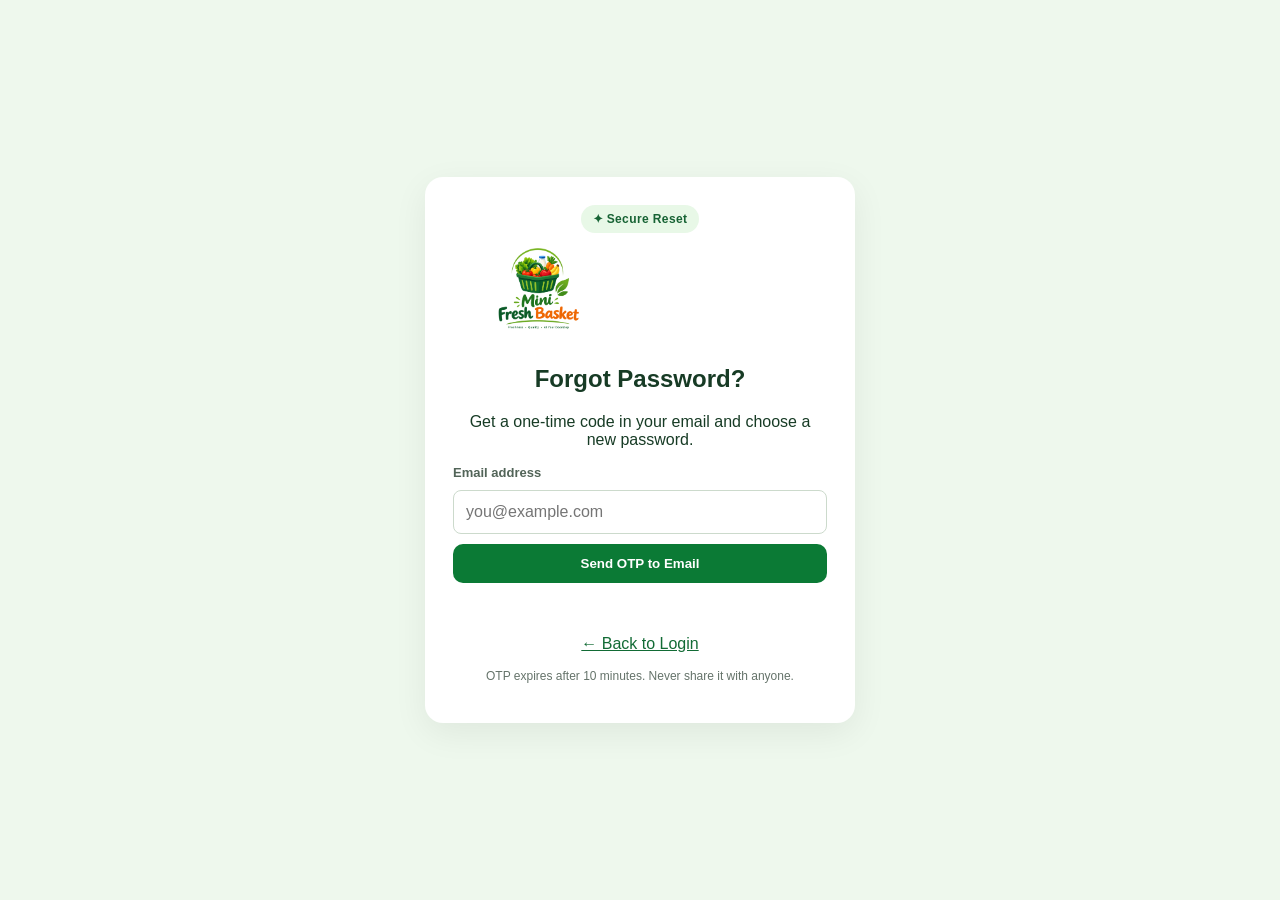
<file: templates/forgot_password.html>
<!DOCTYPE html>
<html lang="en"><head><meta charset="UTF-8"><meta name="viewport" content="width=device-width, initial-scale=1.0"><title>Reset Password - Mini Fresh Basket</title><link rel="stylesheet" href="/static/css/style.css"></head>
<body class="auth-page"><main class="auth-card reset-card"><div class="reset-badge">✦ Secure Reset</div><img src="/static/images/logo.png" class="auth-logo" alt="Mini Fresh Basket"><h2>Forgot Password?</h2><p>Get a one-time code in your email and choose a new password.</p>
<form id="forgotForm"><label class="field-label" for="resetEmail">Email address</label><input id="resetEmail" type="email" placeholder="you@example.com" autocomplete="email" required><button class="btn full" type="submit">Send OTP to Email</button></form>
<form id="resetConfirmForm" class="reset-confirm"><label class="field-label" for="resetOtp">6-digit OTP</label><input id="resetOtp" inputmode="numeric" maxlength="6" pattern="[0-9]{6}" placeholder="Enter OTP from email" required><label class="field-label" for="newPassword">New password</label><div class="password-field"><input id="newPassword" type="password" minlength="8" placeholder="8+ chars, uppercase, lowercase, number" autocomplete="new-password" required><button class="password-toggle" type="button" data-password-target="newPassword" aria-label="Show password" aria-pressed="false"><span class="toggle-icon" aria-hidden="true">◎</span><span class="toggle-label">Show</span></button></div><label class="field-label" for="confirmNewPassword">Confirm new password</label><div class="password-field"><input id="confirmNewPassword" type="password" minlength="8" placeholder="Repeat new password" autocomplete="new-password" required><button class="password-toggle" type="button" data-password-target="confirmNewPassword" aria-label="Show password" aria-pressed="false"><span class="toggle-icon" aria-hidden="true">◎</span><span class="toggle-label">Show</span></button></div><button class="btn full" type="submit">Verify OTP & Reset Password</button></form>
<p id="message" class="message" role="status" aria-live="polite"></p><p><a href="/login">← Back to Login</a></p><p class="muted">OTP expires after 10 minutes. Never share it with anyone.</p></main><script src="/static/js/auth.js"></script></body></html>
</file>
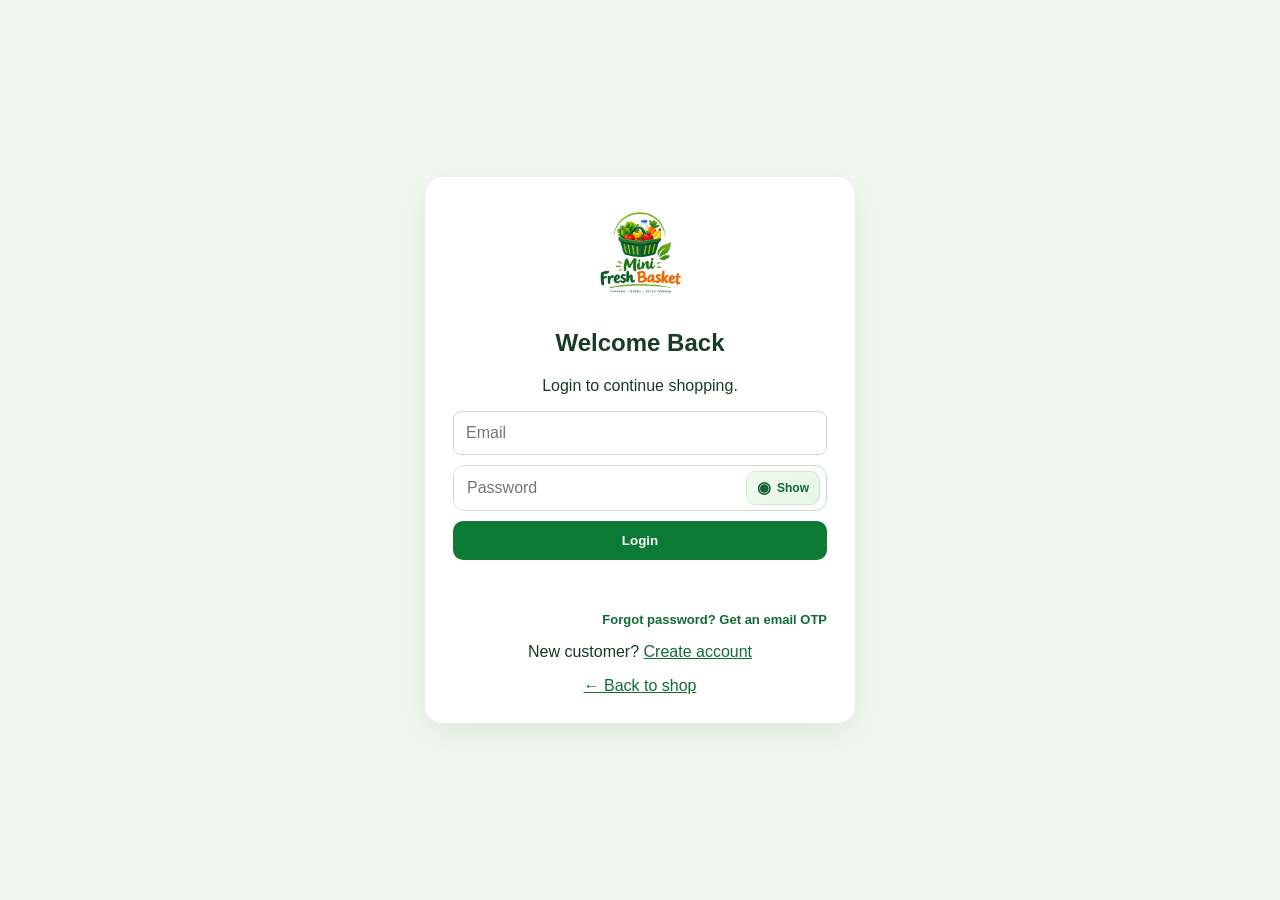
<file: templates/login.html>
<!DOCTYPE html>
<html lang="en">
<head>
    <meta charset="UTF-8">
    <meta name="viewport" content="width=device-width, initial-scale=1.0">
    <title>Login - Mini Fresh Basket</title>
    <link rel="stylesheet" href="/static/css/style.css">
</head>
<body class="auth-page">
    <div class="auth-card">
        <img src="/static/images/logo.png" class="auth-logo">
        <h2>Welcome Back</h2>
        <p>Login to continue shopping.</p>
        <form id="loginForm">
            <input id="email" type="email" placeholder="Email" required>
            <div class="password-field"><input id="password" type="password" placeholder="Password" required autocomplete="current-password"><button class="password-toggle" type="button" data-password-target="password" aria-label="Show password" aria-pressed="false"><span class="toggle-icon" aria-hidden="true">◉</span><span class="toggle-label">Show</span></button></div>
            <button class="btn full">Login</button>
            <p id="message" class="message"></p>
        </form>
        <p class="forgot-link"><a href="/forgot-password">Forgot password? Get an email OTP</a></p>
        <p>New customer? <a href="/register">Create account</a></p>
        <a href="/">← Back to shop</a>
    </div>
    <script src="/static/js/auth.js"></script>
</body>
</html>
</file>
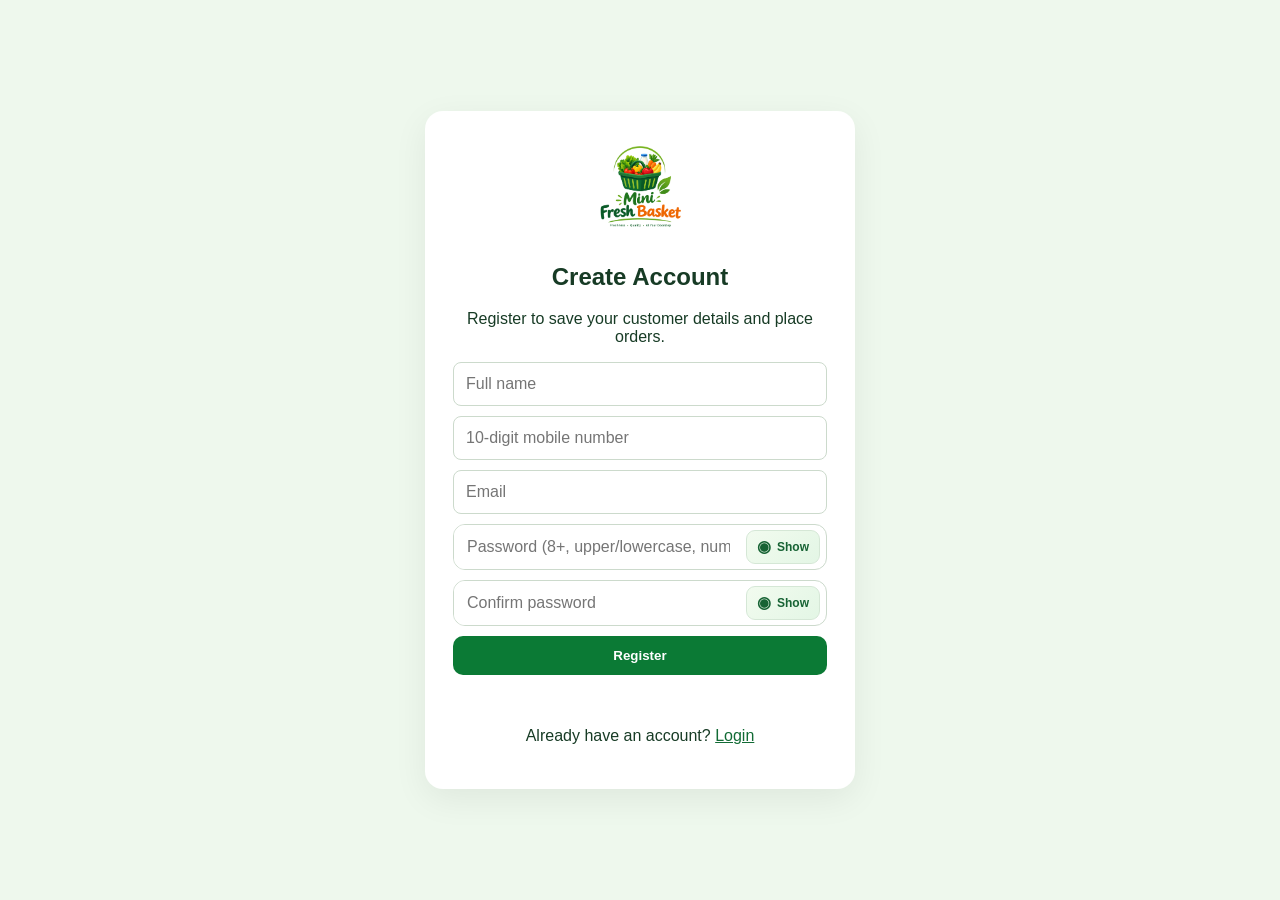
<file: templates/register.html>
<!DOCTYPE html>
<html lang="en">
<head>
    <meta charset="UTF-8">
    <meta name="viewport" content="width=device-width, initial-scale=1.0">
    <title>Register - Mini Fresh Basket</title>
    <link rel="stylesheet" href="/static/css/style.css">
</head>
<body class="auth-page">
    <div class="auth-card">
        <img src="/static/images/logo.png" class="auth-logo" alt="Mini Fresh Basket">
        <h2>Create Account</h2>
        <p>Register to save your customer details and place orders.</p>
        <form id="registerForm">
            <input id="name" placeholder="Full name" minlength="2" maxlength="50" required>
            <input id="phone" type="tel" inputmode="numeric" maxlength="10" placeholder="10-digit mobile number" required>
            <input id="email" type="email" placeholder="Email" required>
            <div class="password-field"><input id="password" type="password" placeholder="Password (8+, upper/lowercase, number)" minlength="8" required autocomplete="new-password"><button class="password-toggle" type="button" data-password-target="password" aria-label="Show password" aria-pressed="false"><span class="toggle-icon" aria-hidden="true">◉</span><span class="toggle-label">Show</span></button></div>
            <div class="password-field"><input id="confirmPassword" type="password" placeholder="Confirm password" required autocomplete="new-password"><button class="password-toggle" type="button" data-password-target="confirmPassword" aria-label="Show password" aria-pressed="false"><span class="toggle-icon" aria-hidden="true">◉</span><span class="toggle-label">Show</span></button></div>
            <button class="btn full">Register</button>
            <p id="message" class="message"></p>
        </form>
        <p>Already have an account? <a href="/login">Login</a></p>
    </div>
    <script src="/static/js/auth.js"></script>
</body>
</html>
</file>
<file: static/css/style.css>
*{box-sizing:border-box}
body{margin:0;font-family:Arial,Helvetica,sans-serif;background:#f7faf7;color:#173b25}
a{color:#126b35}
.header{position:sticky;top:0;z-index:20;display:flex;align-items:center;gap:20px;padding:10px 4%;background:#fff;border-bottom:1px solid #e4eee5;box-shadow:0 2px 12px #173b2508}
.brand img{width:120px;height:65px;object-fit:contain}.header nav{display:flex;align-items:center;gap:15px;margin-left:auto}.header a{color:#173b25;text-decoration:none;font-weight:700}
.search{display:flex;flex:1;max-width:650px}.search input{width:100%;padding:13px;border:1px solid #cddccd;border-radius:10px 0 0 10px}.search button{border:0;background:#0b7a35;color:white;padding:0 18px;border-radius:0 10px 10px 0}
.hero{display:flex;align-items:center;justify-content:space-between;max-width:1200px;margin:20px auto;padding:40px;border-radius:24px;background:#eaf7e8}.hero h1{font-size:42px;max-width:650px}.hero p{font-size:18px}.hero img{width:260px}
main{max-width:1200px;margin:30px auto;padding:0 20px}.page-heading,.checkout-head{display:flex;justify-content:space-between;align-items:center;gap:20px;margin-bottom:22px}.page-heading h1,.checkout-head h1{margin:4px 0}.eyebrow{font-size:12px;font-weight:800;letter-spacing:1.5px;color:#5d805f;margin:0}.muted,.small-note{color:#65736a;font-size:13px}
.btn{display:inline-block;border:0;background:#0b7a35;color:white;padding:12px 20px;border-radius:10px;cursor:pointer;text-decoration:none;font-weight:700}.btn:disabled{opacity:.5;cursor:not-allowed}.btn.secondary{background:#edf5ed;color:#176334}.danger{background:#b3261e!important}.full{width:100%}.linkbtn{border:0;background:none;font-weight:700;cursor:pointer;color:#173b25}
.section-title{display:flex;justify-content:space-between;align-items:center}.section-title select{padding:10px;border-radius:8px;border:1px solid #ccdacc}.product-grid{display:grid;grid-template-columns:repeat(4,1fr);gap:18px}.product{background:#fff;border:1px solid #e3ece4;border-radius:15px;padding:15px;box-shadow:0 3px 10px #00000008}.product .pic{height:130px;display:grid;place-items:center;font-size:70px;background:#f1f8ee;border-radius:12px}.product h3{margin:12px 0 5px}.product p{margin:5px 0;color:#667}.price{font-weight:800;font-size:18px}.product button{width:100%;margin-top:10px}
.auth-page{min-height:100vh;display:grid;place-items:center;background:#eef8ed}.auth-card{width:min(430px,92%);background:#fff;padding:28px;border-radius:18px;box-shadow:0 10px 35px #0001;text-align:center}.auth-logo{width:170px;height:100px;object-fit:contain}.auth-card input,.admin input,.admin textarea,.checkout-page input,.checkout-page textarea{display:block;width:100%;padding:12px;margin:10px 0;border:1px solid #ccdacc;border-radius:8px;font:inherit}.auth-card input:focus,.checkout-page input:focus,.checkout-page textarea:focus{outline:2px solid #bfe5c7;border-color:#0b7a35}.message{min-height:20px;color:#b12;line-height:1.5}
.cart-page{max-width:1000px}.cart-row{display:flex;align-items:center;gap:15px;background:#fff;padding:15px;margin:10px 0;border-radius:12px;border:1px solid #e4eee5}.cart-row .grow{flex:1}.cart-row .pic{width:65px;height:65px;display:grid;place-items:center;font-size:38px;background:#f1f8ee;border-radius:10px}.qty{white-space:nowrap}.qty button{border:1px solid #ccdacc;background:#f6faf6;padding:6px 10px;border-radius:7px}.cart-bottom{display:flex;justify-content:flex-end}.checkout-box{background:#fff;padding:20px;border-radius:15px;border:1px solid #e2ebe3;min-width:320px}.empty-state{text-align:center;background:#fff;border:1px dashed #bfd2c1;border-radius:16px;padding:45px 20px}
.admin-grid{display:grid;grid-template-columns:1fr 2fr;gap:20px}.panel{background:#fff;border:1px solid #e2ebe3;padding:20px;border-radius:14px;margin:20px 0}.admin-product{display:flex;justify-content:space-between;align-items:center;border-bottom:1px solid #eee;padding:10px 0;gap:10px}.table-wrap{overflow:auto}table{width:100%;border-collapse:collapse}th,td{padding:10px;border-bottom:1px solid #eee;text-align:left;vertical-align:top}.order-admin{border:1px solid #e3ece4;border-radius:12px;padding:15px;margin:12px 0;background:#fbfdfb}.order-admin-head,.status-row{display:flex;justify-content:space-between;align-items:center;gap:10px}.status-row select{padding:9px;border:1px solid #ccdacc;border-radius:8px}
.checkout-layout{display:grid;grid-template-columns:1.55fr .85fr;gap:22px;align-items:start}.form-grid{display:grid;grid-template-columns:1fr 1fr;gap:12px}.checkout-page label{display:block;font-weight:700;font-size:14px}.checkout-page textarea{min-height:100px;resize:vertical}.payment-title{margin-top:28px}.payment-options{display:grid;gap:10px}.payment-card{display:flex!important;align-items:flex-start;gap:12px;padding:14px;border:1px solid #dbe8dc;border-radius:12px;cursor:pointer;background:#fbfdfb}.payment-card input{width:auto!important;margin:3px 0!important}.payment-card span{display:flex;flex-direction:column;gap:4px}.payment-card small{font-weight:400;color:#667}.demo-note{padding:12px;border-radius:10px;background:#fff8df;color:#715a00;margin:12px 0;font-size:13px}.hidden{display:none!important}.bill-card{position:sticky;top:95px}.summary-item,.bill-line,.bill-total{display:flex;justify-content:space-between;gap:15px;padding:10px 0}.summary-item{border-bottom:1px dashed #dbe5dc;font-size:14px}.bill-total{border-top:2px solid #173b25;margin-top:8px;font-size:19px;padding-top:15px}
.invoice-wrap{max-width:900px}.invoice-card{background:#fff;border:1px solid #dfe9e0;border-radius:16px;padding:30px;box-shadow:0 8px 30px #00000008}.invoice-top{display:flex;justify-content:space-between;gap:20px;border-bottom:2px solid #e7eee8;padding-bottom:18px}.invoice-logo{width:160px;height:85px;object-fit:contain}.invoice-top h1{margin:5px 0;font-size:25px}.invoice-meta{display:grid;grid-template-columns:auto auto;gap:6px 15px;text-align:right}.invoice-status{display:flex;justify-content:space-between;gap:15px;background:#eef8ed;padding:12px;border-radius:10px;margin:18px 0}.customer-box{background:#fafcfa;border:1px solid #e4eee5;border-radius:10px;padding:15px;margin:18px 0}.customer-box h3{margin-top:0}.invoice-table{margin:18px 0}.invoice-totals{margin-left:auto;width:min(350px,100%)}.invoice-totals>div{display:flex;justify-content:space-between;padding:7px 0}.invoice-totals .grand{border-top:2px solid #173b25;margin-top:5px;padding-top:12px;font-size:20px}.transaction{margin-top:20px;padding:13px;background:#f4f8f4;border-radius:10px;font-size:13px}.invoice-actions{display:flex;gap:10px;margin-top:22px}.thanks{text-align:center;margin-top:30px;font-weight:700}
footer{text-align:center;padding:30px}
@media(max-width:900px){.product-grid{grid-template-columns:repeat(3,1fr)}.hero h1{font-size:32px}.hero img{width:200px}.admin-grid,.checkout-layout{grid-template-columns:1fr}.bill-card{position:static}}
@media(max-width:650px){.header{flex-wrap:wrap}.brand img{width:100px;height:55px}.search{order:3;flex-basis:100%;max-width:none}.header nav{margin-left:0;gap:9px;flex-wrap:wrap}.hero{margin:10px;padding:25px;flex-direction:column;text-align:center}.hero img{width:180px}.product-grid{grid-template-columns:repeat(2,1fr);gap:10px}.product .pic{height:100px;font-size:55px}.product{padding:10px}.cart-row{flex-wrap:wrap}.cart-row .grow{min-width:180px}.page-heading,.checkout-head{align-items:flex-start;flex-direction:column}.form-grid{grid-template-columns:1fr}.invoice-card{padding:18px}.invoice-top,.invoice-status{flex-direction:column}.invoice-meta{text-align:left}.invoice-table{font-size:12px}.invoice-actions{flex-direction:column}.invoice-actions .btn{width:100%;text-align:center}}
@media(max-width:400px){.product-grid{grid-template-columns:1fr}.section-title{gap:10px;align-items:flex-start;flex-direction:column}.checkout-box{min-width:0}}
@media print{.no-print{display:none!important}body{background:#fff}.invoice-wrap{margin:0 auto;padding:0}.invoice-card{border:0;box-shadow:none;border-radius:0}.header{display:none}.invoice-actions{display:none}}
.product .pic,.cart-row .pic{position:relative;overflow:hidden}.product .pic img,.cart-row .pic img{position:absolute;inset:0;width:100%;height:100%;object-fit:cover}.product .pic>span,.cart-row .pic>span{z-index:1}.product-photo{object-fit:cover}.admin-product-thumb{width:54px;height:54px;flex:0 0 54px;object-fit:cover;border-radius:9px;background:#f1f8ee}.admin-product-info{flex:1}.admin-product>span.admin-product-thumb{display:grid;place-items:center;font-size:28px}.image-preview-wrap{width:100%;height:170px;margin:10px 0;border:1px solid #e2ebe3;border-radius:10px;overflow:hidden;background:#f1f8ee}.image-preview-wrap img{width:100%;height:100%;object-fit:contain}.admin label{display:block;font-size:13px;font-weight:700;color:#526458;margin-top:12px}.summary-product{display:flex;align-items:center;gap:9px}.summary-photo{width:36px;height:36px;object-fit:cover;border-radius:7px}.summary-emoji{font-size:22px}

/* Distinctive password reveal control for login and registration */
.password-field{position:relative;display:flex;align-items:center;margin:10px 0;border:1px solid #ccdacc;border-radius:12px;background:#fff;overflow:hidden;transition:border-color .2s,box-shadow .2s}
.password-field:focus-within{border-color:#0b7a35;box-shadow:0 0 0 3px #bfe5c733}
.auth-card .password-field input{flex:1;min-width:0;width:0;margin:0;border:0;border-radius:0;padding:13px 10px 13px 13px;outline:none!important;box-shadow:none!important}
.password-toggle{display:inline-flex;align-items:center;justify-content:center;gap:6px;flex-shrink:0;margin:5px 6px;padding:8px 10px;border:1px solid #d5e7d6;border-radius:9px;background:linear-gradient(135deg,#f2fbef,#e3f6e5);color:#176334;font:700 12px Arial,sans-serif;cursor:pointer;transition:transform .18s,background .18s,color .18s}
.password-toggle:hover{transform:translateY(-1px);background:#d9f2dc}
.password-toggle[aria-pressed="true"]{background:#176334;color:#fff;border-color:#176334}
.toggle-icon{font-size:16px;line-height:1}
.password-toggle[aria-pressed="true"] .toggle-icon{filter:drop-shadow(0 0 3px #ffffff70)}
.password-field input::-ms-reveal,.password-field input::-ms-clear{display:none}
@media(max-width:380px){.password-toggle{padding:8px;gap:4px}.toggle-label{font-size:11px}}

/* Compact, high-impact contact footer and password recovery */
.site-footer{margin-top:55px;background:#103d24;color:#eff9ef;padding:32px max(5%,calc((100% - 1120px)/2)) 14px;text-align:left}
.footer-inner{display:grid;grid-template-columns:1.2fr 1fr 1fr;gap:28px}.site-footer h3,.site-footer h4{margin:0 0 10px;color:#fff}.site-footer p{margin:7px 0;color:#d7ead9;font-size:14px}.site-footer a{color:#c3f5bd;text-decoration:none}.site-footer a:hover{text-decoration:underline}.footer-bottom{border-top:1px solid #ffffff2b;margin-top:24px;padding-top:13px;text-align:center;color:#c9dfcb;font-size:12px}
.forgot-link{font-size:13px;text-align:right;margin:0 0 12px}.forgot-link a{font-weight:700;text-decoration:none}.reset-card{text-align:left}.reset-card h2,.reset-card>p{text-align:center}.reset-badge{display:table;margin:0 auto 8px;padding:7px 12px;border-radius:99px;background:#e8f8e7;color:#176334;font-size:12px;font-weight:800;letter-spacing:.4px}.field-label{display:block;text-align:left;font-size:13px;font-weight:700;color:#526458;margin-top:10px}.reset-card .reset-confirm{margin-top:14px;padding-top:12px;border-top:1px solid #e4eee5}.reset-card .muted{font-size:12px}
@media(max-width:650px){.footer-inner{grid-template-columns:1fr;gap:18px}.site-footer{padding:28px 22px 14px}}
</file>
